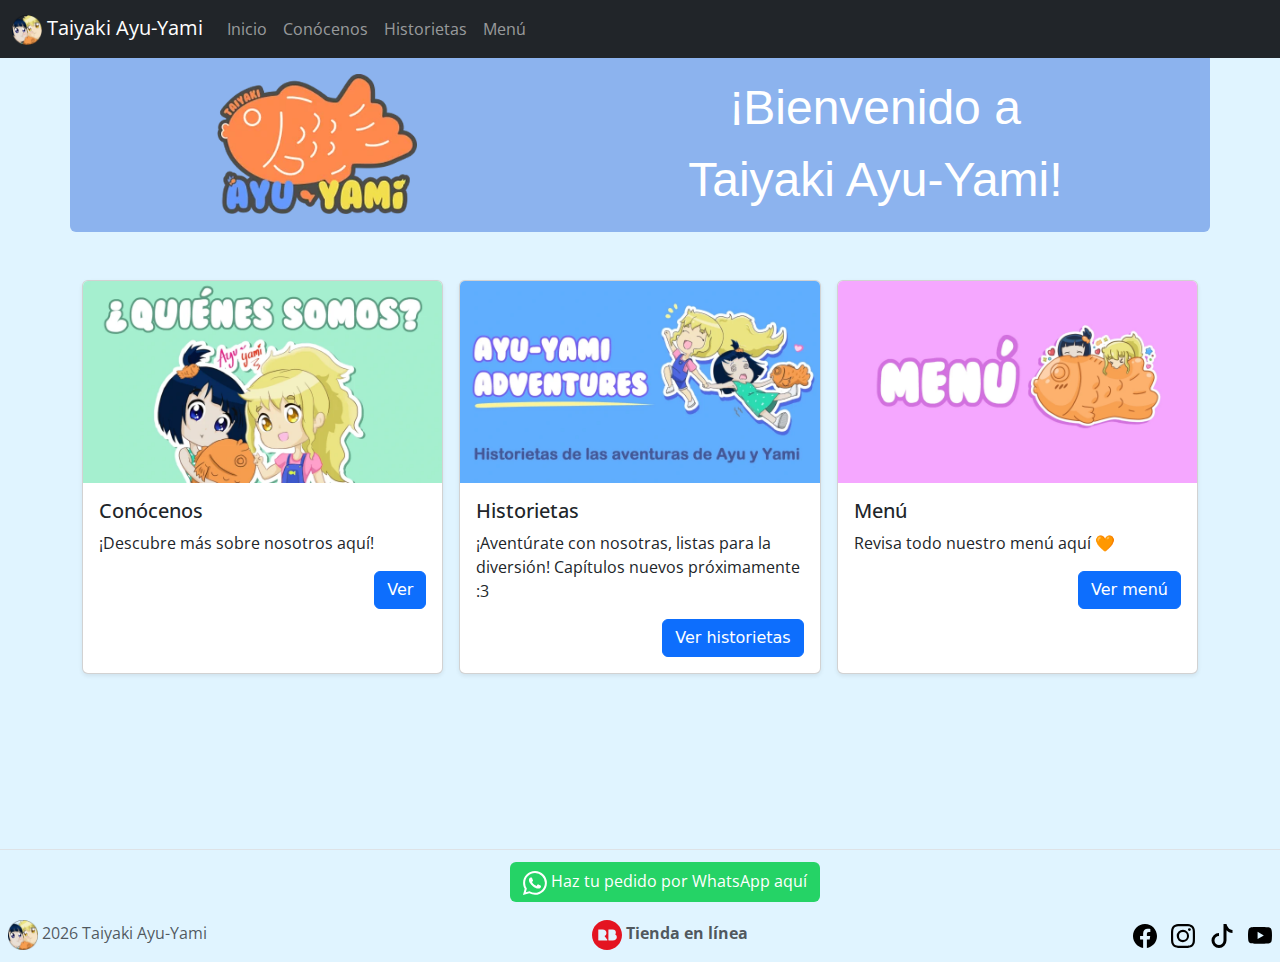
<file: index.html>
<!DOCTYPE html>
<html lang="en">
<head>
  <meta charset="UTF-8">
  <meta name="viewport" content="width=device-width, initial-scale=1.0">
  <link rel="icon" type="image/x-icon" href="/assets/icon-ayu-yami.webp">
  <title>Taiyaki Ayu-Yami</title>

  <link rel="stylesheet" href="css/bootstrap.css">
  <link rel="stylesheet" href="css/normalize.min.css" />
  <link rel="stylesheet" href="css/style.css">

  <link rel="stylesheet" href="https://fonts.cdnfonts.com/css/bubblegum">
  <link rel="preconnect" href="https://fonts.googleapis.com">
  <link rel="preconnect" href="https://fonts.gstatic.com" crossorigin>
  <link href="https://fonts.googleapis.com/css2?family=Open+Sans:wght@400;500;600&display=swap" rel="stylesheet">

  <script src="/js/header.js" defer></script>
  <script src="/js/banner.js" defer></script>
  <script src="/js/banner-full.js" defer></script>
  <script src="/js/footer.js" defer></script>
  <script src="/js/functions.js" defer></script>
</head>
<body>

<header-component></header-component>
<banner-component
  data-bg-color="#8cb3ee"
  data-flip-char="!"
  data-text1="Bienvenido a"
  data-text2="Taiyaki Ayu-Yami!">
</banner-component>

<main>
  <!-- Contenido principal -->
  <div class="container py-5 min-height-screen">
    <div class="row row-cols-1 row-cols-sm-2 row-cols-md-3 g-3">

      <!-- Cards con enlaces a otras secciones de la página -->
      <div class="col d-flex align-items-stretch">
        <div class="card shadow-sm">
          <a href="/conocenos/"><img src="/assets/thumbnail-about.webp" class="card-img-top" alt="thumbnail-historietas"></a>
          <div class="card-body">
            <h5 class="card-title">Conócenos</h5>
            <p class="card-text">¡Descubre más sobre nosotros aquí!</p>
            <a href="/conocenos/" class="btn btn-primary float-end">Ver</a>
          </div>
        </div>
      </div>

      <div class="col d-flex align-items-stretch">
        <div class="card shadow-sm">
          <a href="/comics/"><img src="/assets/thumbnail-comics.webp" class="card-img-top" alt="thumbnail-historietas"></a>
          <div class="card-body">
            <h5 class="card-title">Historietas</h5>
            <p class="card-text">¡Aventúrate con nosotras, listas para la diversión! Capítulos nuevos próximamente :3</p>
            <a href="/comics/" class="btn btn-primary float-end">Ver historietas</a>
          </div>
        </div>
      </div>

      <div class="col d-flex align-items-stretch">
        <div class="card shadow-sm">
          <a href="/menu/"><img src="/assets/thumbnail-menu.webp" class="card-img-top" alt="thumbnail-menu"></a>
          <div class="card-body">
            <h5 class="card-title">Menú</h5>
            <p class="card-text">Revisa todo nuestro menú aquí &#129505;</p>
            <a href="/menu/" class="btn btn-primary float-end">Ver menú</a>
          </div>
        </div>
      </div>

    </div>
  </div>
</main>

<footer-component></footer-component>

<script src="/js/bootstrap.bundle.js"></script>
</body>
</html>
</file>
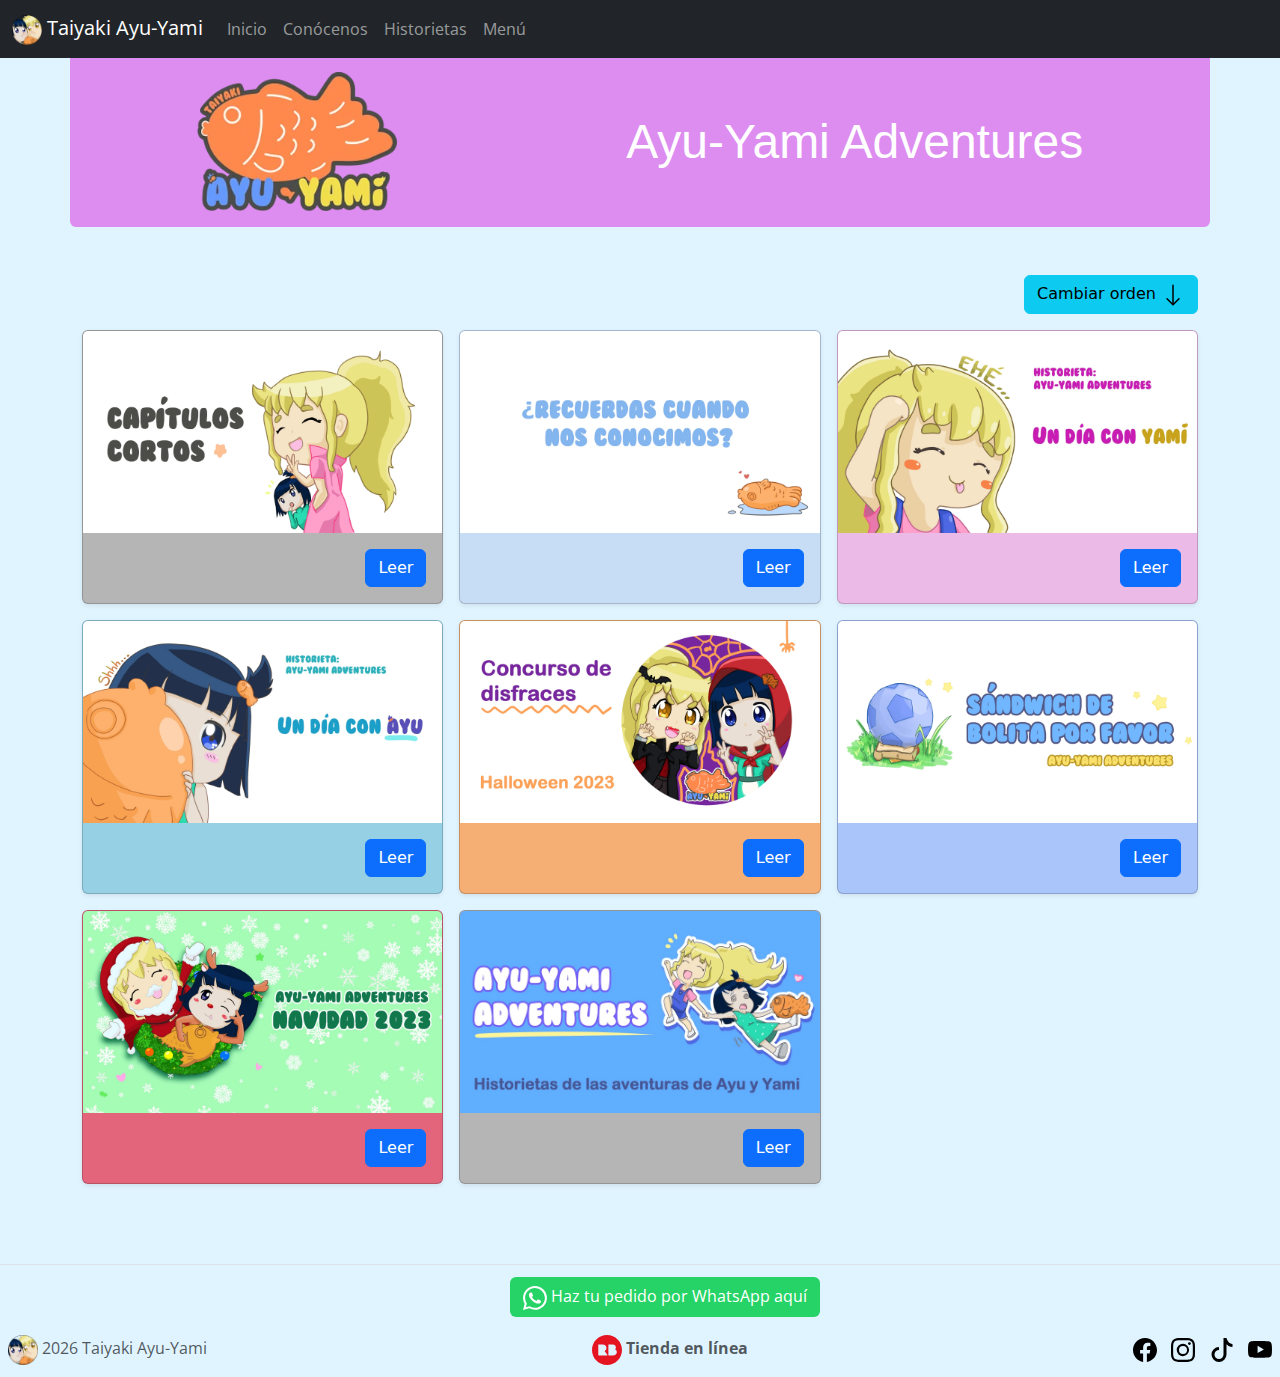
<file: comics/index.html>
<!DOCTYPE html>
<html lang="en">
<head>
  <meta charset="UTF-8">
  <meta name="viewport" content="width=device-width, initial-scale=1.0">
  <link rel="icon" type="image/x-icon" href="/assets/icon-ayu-yami.webp">
  <title>Ayu-Yami Adventures</title>

  <link rel="stylesheet" href="/css/bootstrap.css">
  <link rel="stylesheet" href="/css/normalize.min.css" />
  <link rel="stylesheet" href="/css/style.css">

  <link rel="stylesheet" href="https://fonts.cdnfonts.com/css/bubblegum">
  <link rel="preconnect" href="https://fonts.googleapis.com">
  <link rel="preconnect" href="https://fonts.gstatic.com" crossorigin>
  <link href="https://fonts.googleapis.com/css2?family=Open+Sans:wght@400;500;600&display=swap" rel="stylesheet">

  <script src="/js/header.js" defer></script>
  <script src="/js/banner.js" defer></script>
  <script src="/js/footer.js" defer></script>
  <script src="/js/functions.js" defer></script>
  <script src="index.js" defer></script>
</head>
<body>

<header-component></header-component>
<banner-component
  data-bg-color="#dd8df0"
  data-flip-char=""
  data-text1="Ayu-Yami Adventures"
  data-text2="">
</banner-component>

<main>
  <!-- Contenido -->
  <div class="container py-5 min-height-screen">

    <div class="d-flex justify-content-end">
      <button id="reordenarBtn" class="btn btn-info text-right">Cambiar orden&nbsp;<svg class="bi" width="24" height="24"><use href="#arrow-down"/></svg></button>
    </div>

    <div id="cards-container" class="pt-3 row row-cols-1 row-cols-sm-2 row-cols-md-3 g-3">
      <!-- Insertar cards por script desde archivo JSON -->
    </div>
    
  </div>
</main>

<footer-component></footer-component>

<script src="/js/bootstrap.bundle.js"></script>
</body>
</html>
</file>
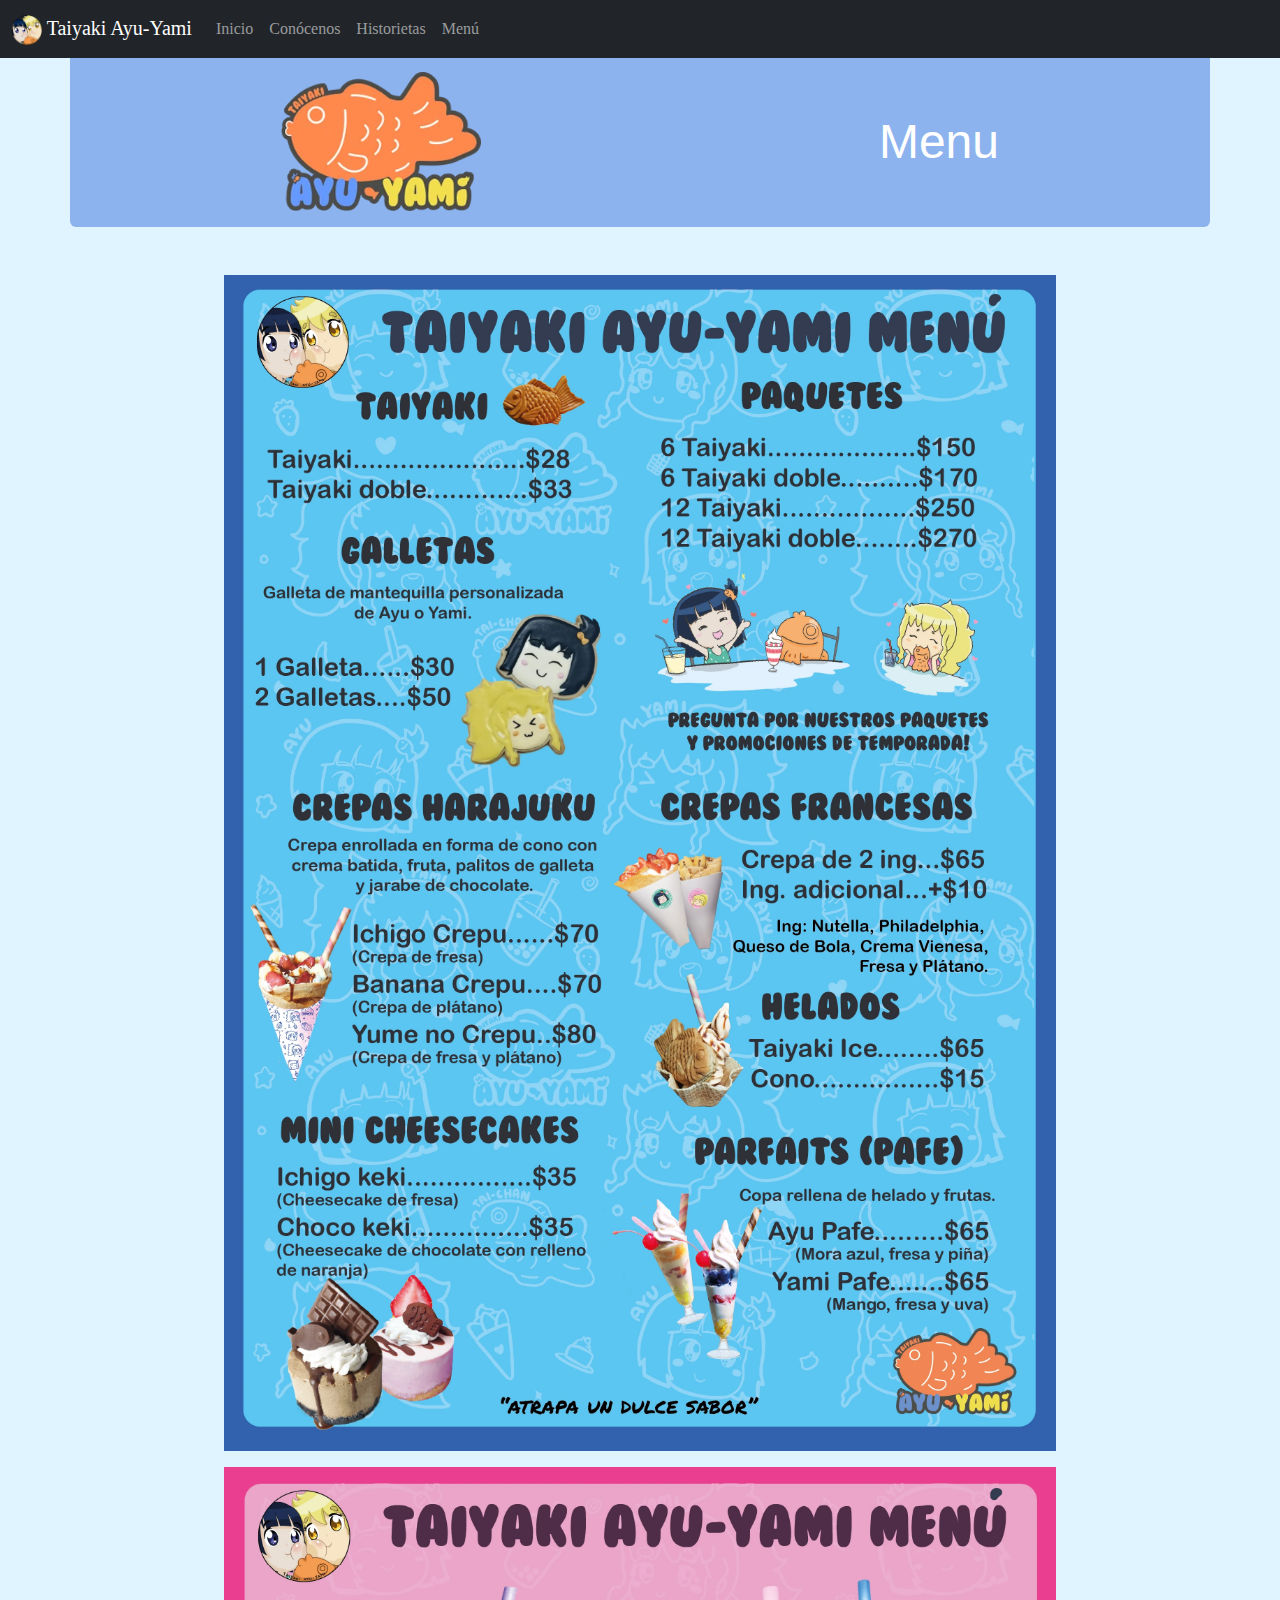
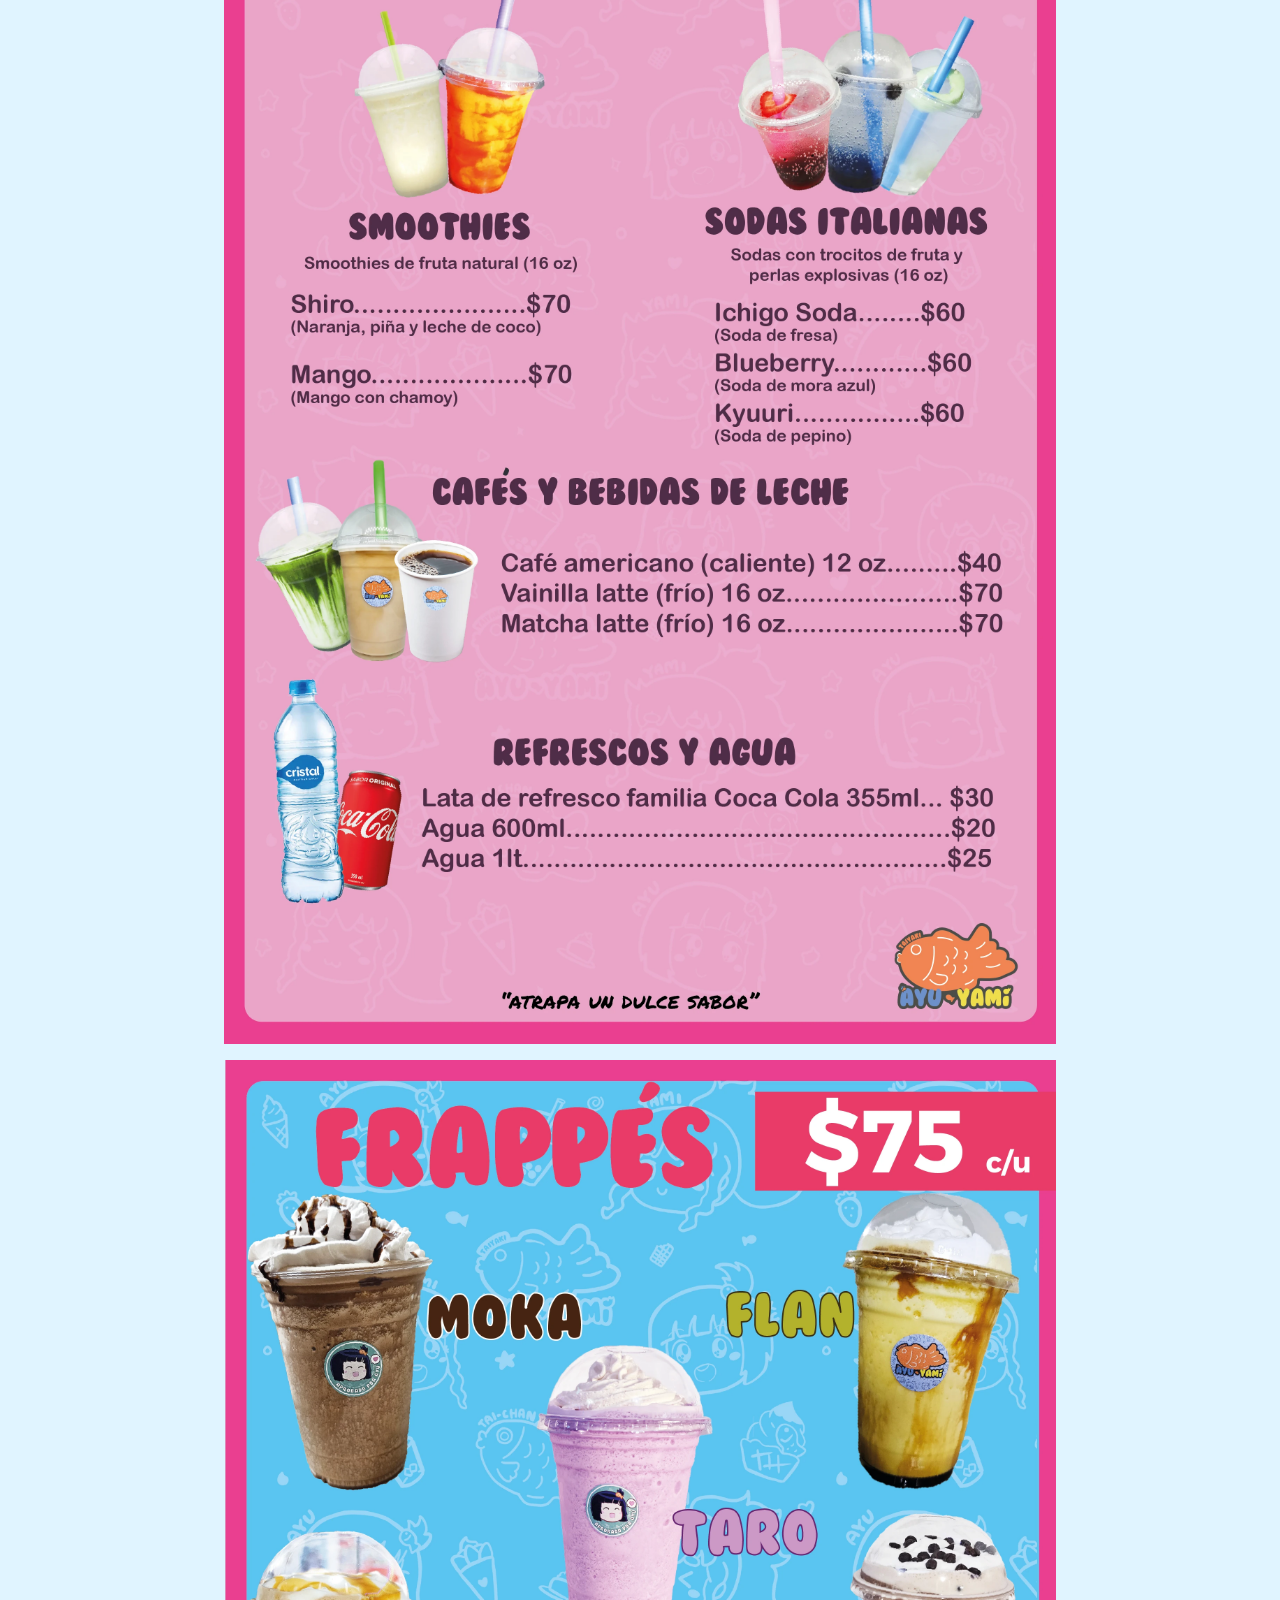
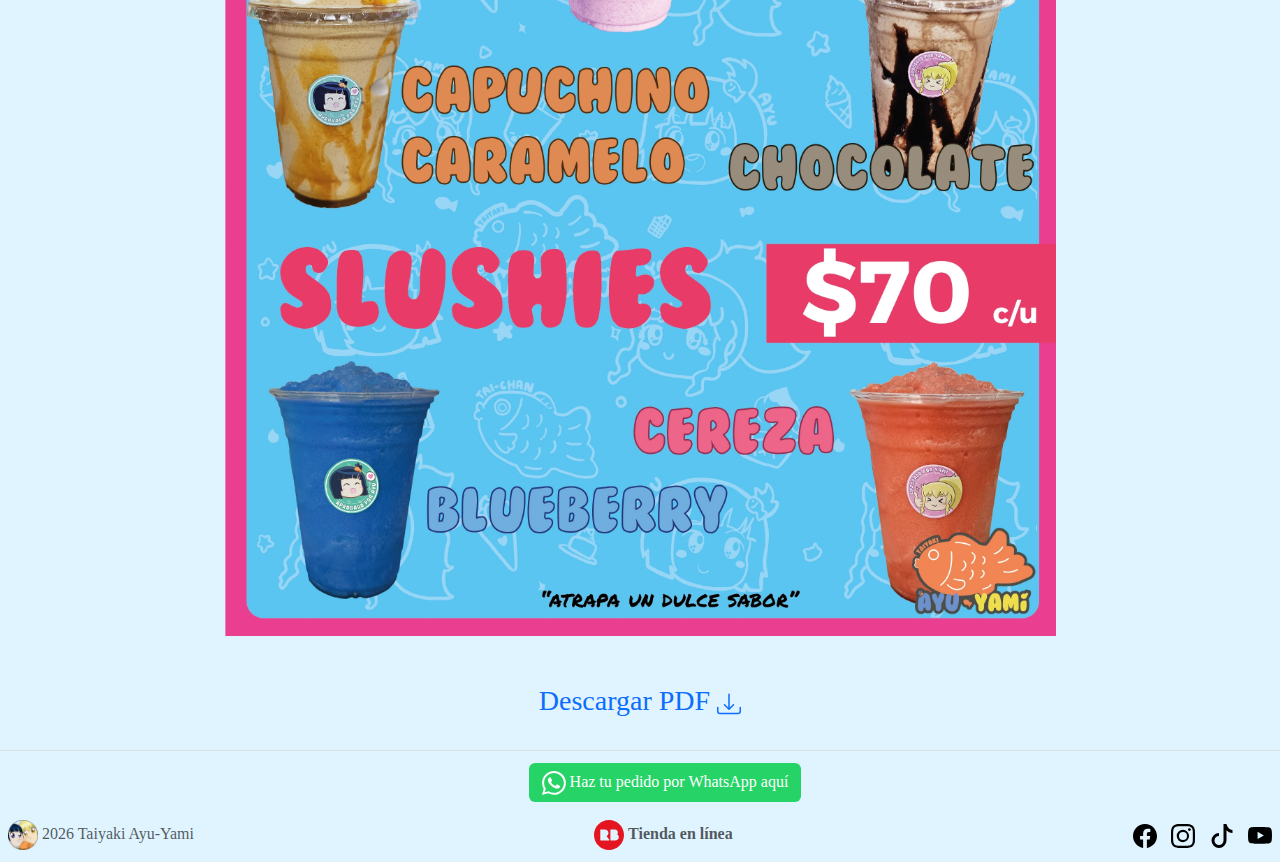
<file: menu/index.html>
<!DOCTYPE html>
<html lang="en">
<head>
  <meta charset="UTF-8">
  <meta name="viewport" content="width=device-width, initial-scale=1.0">
  <link rel="icon" type="image/x-icon" href="/assets/icon-ayu-yami.webp">
  <title>Taiyaki Ayu-Yami</title>

  <link rel="stylesheet" href="/css/bootstrap.css">
  <link rel="stylesheet" href="/css/normalize.min.css" />
  <link rel="stylesheet" href="/css/style.css">

  <!-- <link rel="stylesheet" href="https://fonts.cdnfonts.com/css/bubblegum">
  <link rel="preconnect" href="https://fonts.googleapis.com">
  <link rel="preconnect" href="https://fonts.gstatic.com" crossorigin>
  <link href="https://fonts.googleapis.com/css2?family=Open+Sans:wght@400;500;600&display=swap" rel="stylesheet"> -->

  <script src="/js/header.js" defer></script>
  <script src="/js/banner.js" defer></script>
  <script src="/js/banner-full.js" defer></script>
  <script src="/js/footer.js" defer></script>
  <script src="/js/functions.js" defer></script>

  <style>
    a {
      text-decoration: none;
    }
  </style>
</head>
<body>
  <header-component></header-component>

  <banner-component
    data-bg-color="#8cb3ee"
    data-flip-char=""
    data-text1="Menu"
    data-text2="">
  </banner-component>

  <main>
    <div class="container pt-5 min-height-screen">
      <img class="img-menu pb-3" src="/assets/menu1.webp" alt="Menú de postres">
      <img class="img-menu pb-3" src="/assets/menu2.webp" alt="Menú de postres">
      <img class="img-menu pb-5" src="/assets/menu3.webp" alt="Menú de bebidas">

      <h3 class="text-center"><a href="/assets/Menu Taiyaki Ayu-Yami.pdf" target="_blank">Descargar PDF&nbsp;<svg fill="currentColor" width="24" height="24"><use xlink:href="#bi-download"/></svg></a></h3>
    </div>
  </main>

  <footer-component></footer-component>

  <script src="/js/bootstrap.bundle.js"></script>
</body>
</html>
</file>
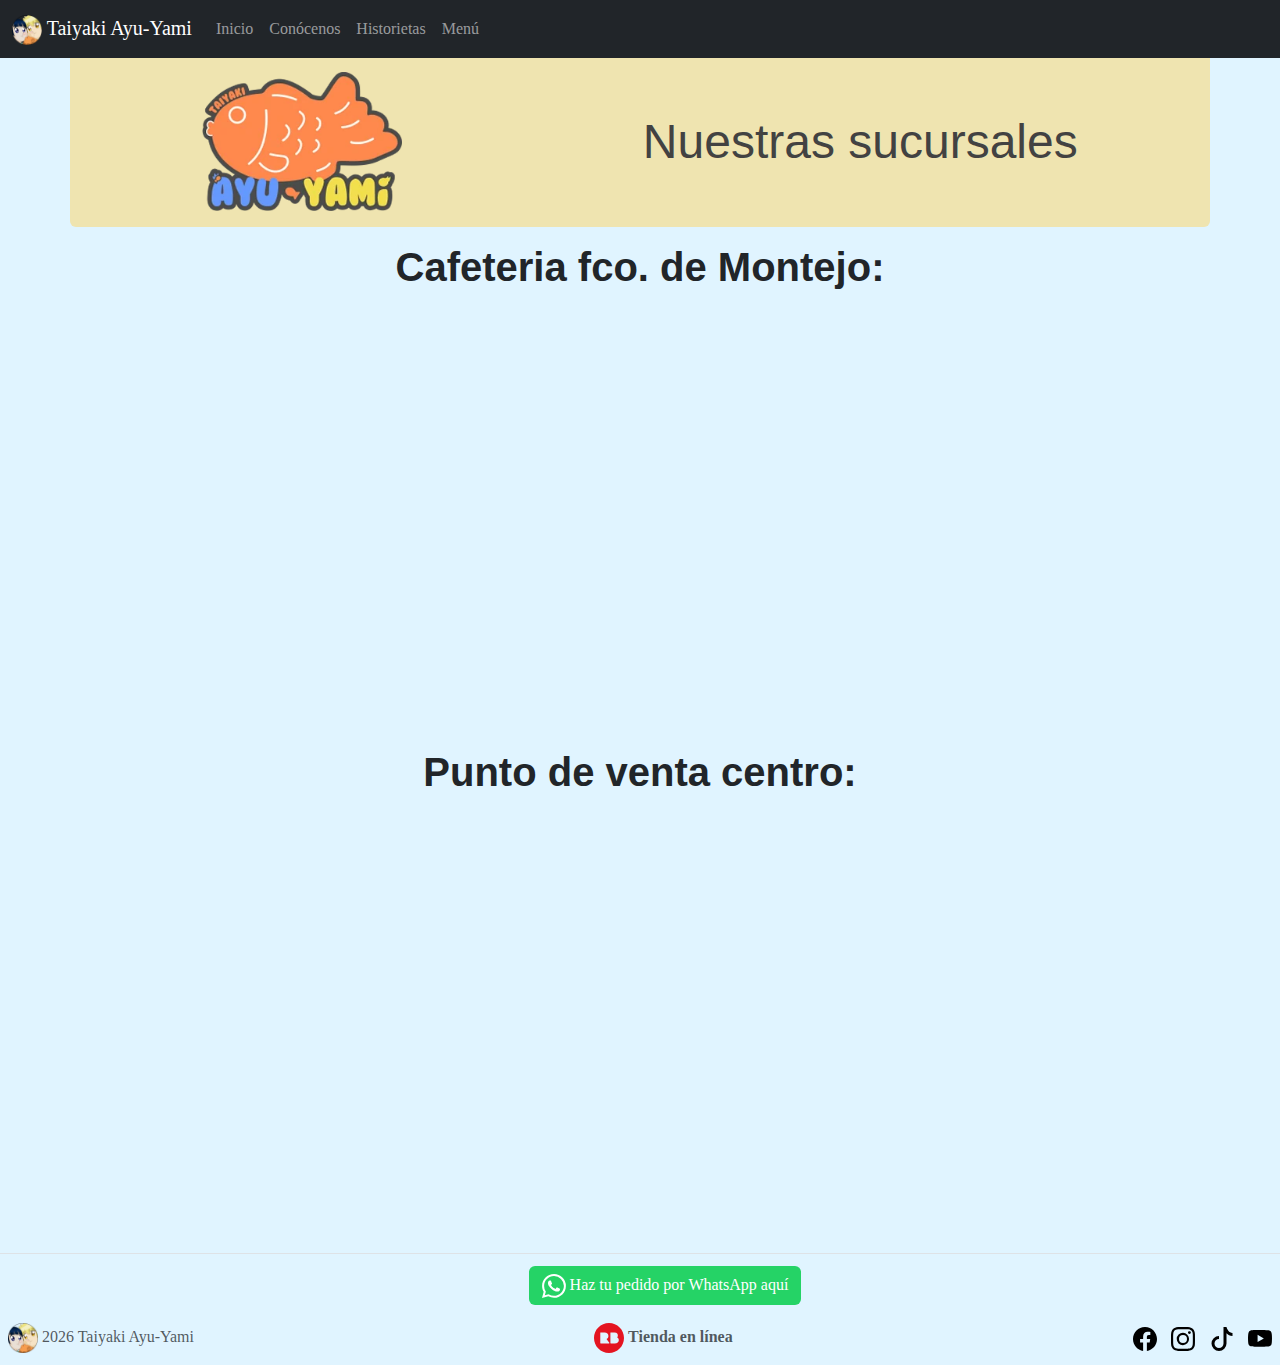
<file: sucursales/index.html>
<!DOCTYPE html>
<html lang="en">

<head>
  <meta charset="UTF-8">
  <meta name="viewport" content="width=device-width, initial-scale=1.0">
  <link rel="preload" as="image" href="/assets/logo.webp" fetchpriority="high">
  <link rel="icon" type="image/x-icon" href="/assets/icon-ayu-yami.webp">
  <title>Taiyaki Ayu-Yami</title>

  <link rel="preconnect" href="https://fonts.cdnfonts.com/">
  <link rel="preconnect" href="https://fonts.cdnfonts.com/" crossorigin>
  <link href="/assets/fonts/OpenSans-Regular.woff2" type="font/woff2"
    rel="preload" as="font" crossorigin>
  <link rel="stylesheet" href="/css/normalize.min.css">
  <link rel="stylesheet" href="/css/bootstrap.css">
  <link rel="stylesheet" href="/css/style.css">

  <script src="/js/header.js" defer></script>
  <script src="/js/banner.js" defer></script>
  <script src="/js/footer.js" defer></script>
  <script src="/js/functions.js" defer></script>

  <style>
    .title {
      color: #424242;
    }
  </style>
</head>

<body>
  <header-component></header-component>
  <banner-component
    data-text1="Nuestras sucursales"
    data-bg-color="#efe4b0">
  </banner-component>
  <main>
    <div class="mx-2 my-3">
      <div class="container min-height-screen">
        <h1 class="bubblegum title-grey text-center">Cafeteria fco. de Montejo:</h1>
        <div class="container-map mb-5">
          <iframe
            src="https://www.google.com/maps/embed?pb=!1m18!1m12!1m3!1d3723.835717120775!2d-89.64391632399419!3d21.03925838741641!2m3!1f0!2f0!3f0!3m2!1i1024!2i768!4f13.1!3m3!1m2!1s0x8f5674634bd70ee3%3A0x85df5feed208570!2sTaiyaki%20Ayu-Yami!5e0!3m2!1ses-419!2smx!4v1718136600557!5m2!1ses-419!2smx"
            width="600" height="450" style="border:0;" allowfullscreen="" loading="lazy"
            referrerpolicy="no-referrer-when-downgrade"></iframe>
        </div>

        <h1 class="bubblegum title-grey text-center">Punto de venta centro:</h1>
        <div class="container-map mb-5">
          <iframe
            src="https://www.google.com/maps/embed?pb=!1m18!1m12!1m3!1d29806.078034987346!2d-89.65890347957613!3d20.96216096715934!2m3!1f0!2f0!3f0!3m2!1i1024!2i768!4f13.1!3m3!1m2!1s0x8f5671672390c667%3A0x702ef322f007f585!2sTaiyaki%20Ayu-Yami%20Centro!5e0!3m2!1ses-419!2smx!4v1756594376225!5m2!1ses-419!2smx"
            width="600" height="450" style="border:0;" allowfullscreen="" loading="lazy"
            referrerpolicy="no-referrer-when-downgrade"></iframe>
        </div>
      </div>
    </div>

  </main>

  <footer-component></footer-component>

  <script src="/js/bootstrap.bundle.js"></script>
</body>

</html>
</file>
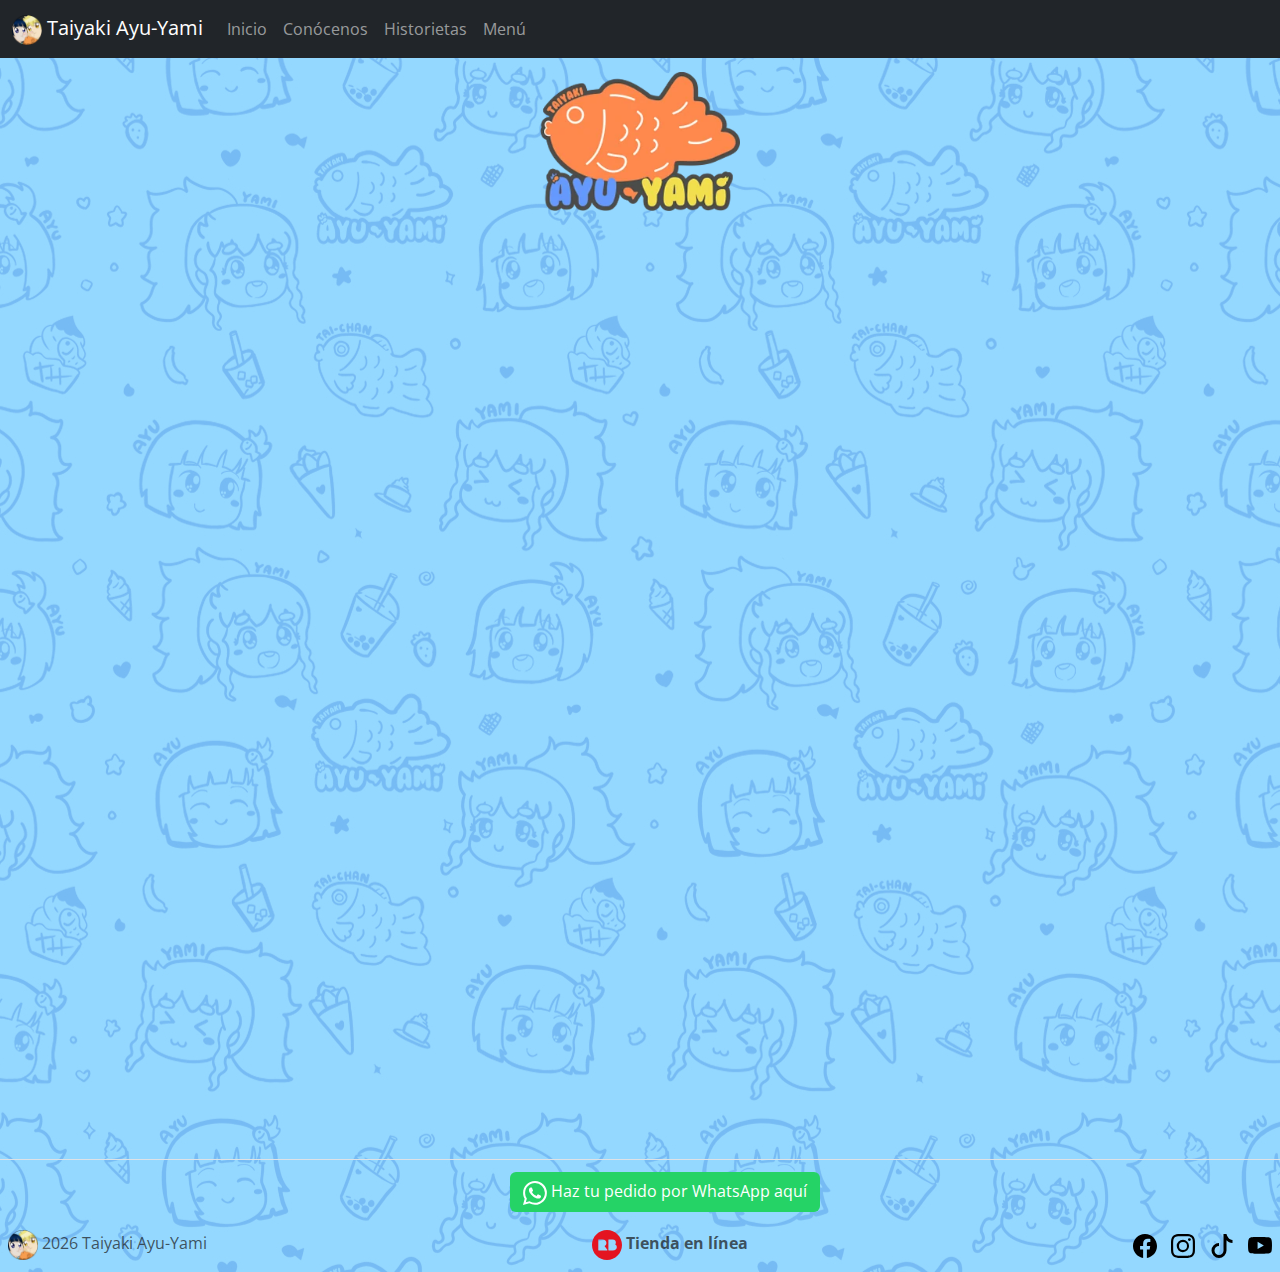
<file: comics/capitulo/index.html>
<!DOCTYPE html>
<html lang="en">
<head>
  <meta charset="UTF-8">
  <meta name="viewport" content="width=device-width, initial-scale=1.0">
  <link rel="icon" type="image/x-icon" href="/assets/icon-ayu-yami.webp">
  <title>Taiyaki Ayu-Yami</title>

  <link rel="stylesheet" href="/css/bootstrap.css">
  <link rel="stylesheet" href="/css/normalize.min.css" />
  <link rel="stylesheet" href="/css/style.css">

  <link rel="stylesheet" href="https://fonts.cdnfonts.com/css/bubblegum">
  <link rel="preconnect" href="https://fonts.googleapis.com">
  <link rel="preconnect" href="https://fonts.gstatic.com" crossorigin>
  <link href="https://fonts.googleapis.com/css2?family=Open+Sans:wght@400;500;600&display=swap" rel="stylesheet">

  <script src="/js/header.js" defer></script>
  <script src="/js/banner-full.js" defer></script>
  <script src="/js/footer.js" defer></script>
  <script src="/js/functions.js" defer></script>
  <script type="module" src="index.js" defer></script>
</head>
<body class="ayu-yami-background">

<header-component></header-component>
<banner-full-component data-bg-color=""></banner-full-component>

<main>
  <div id="comic-container" class="container-lg center-screen"><!-- Generar imágenes de las páginas del cómic --></div>
  <div id="nav-buttons"><!-- Insertar botones de navegacion --></div>
</main>

<footer-component></footer-component>

<script src="/js/bootstrap.bundle.js"></script>
</body>
</html>
</file>
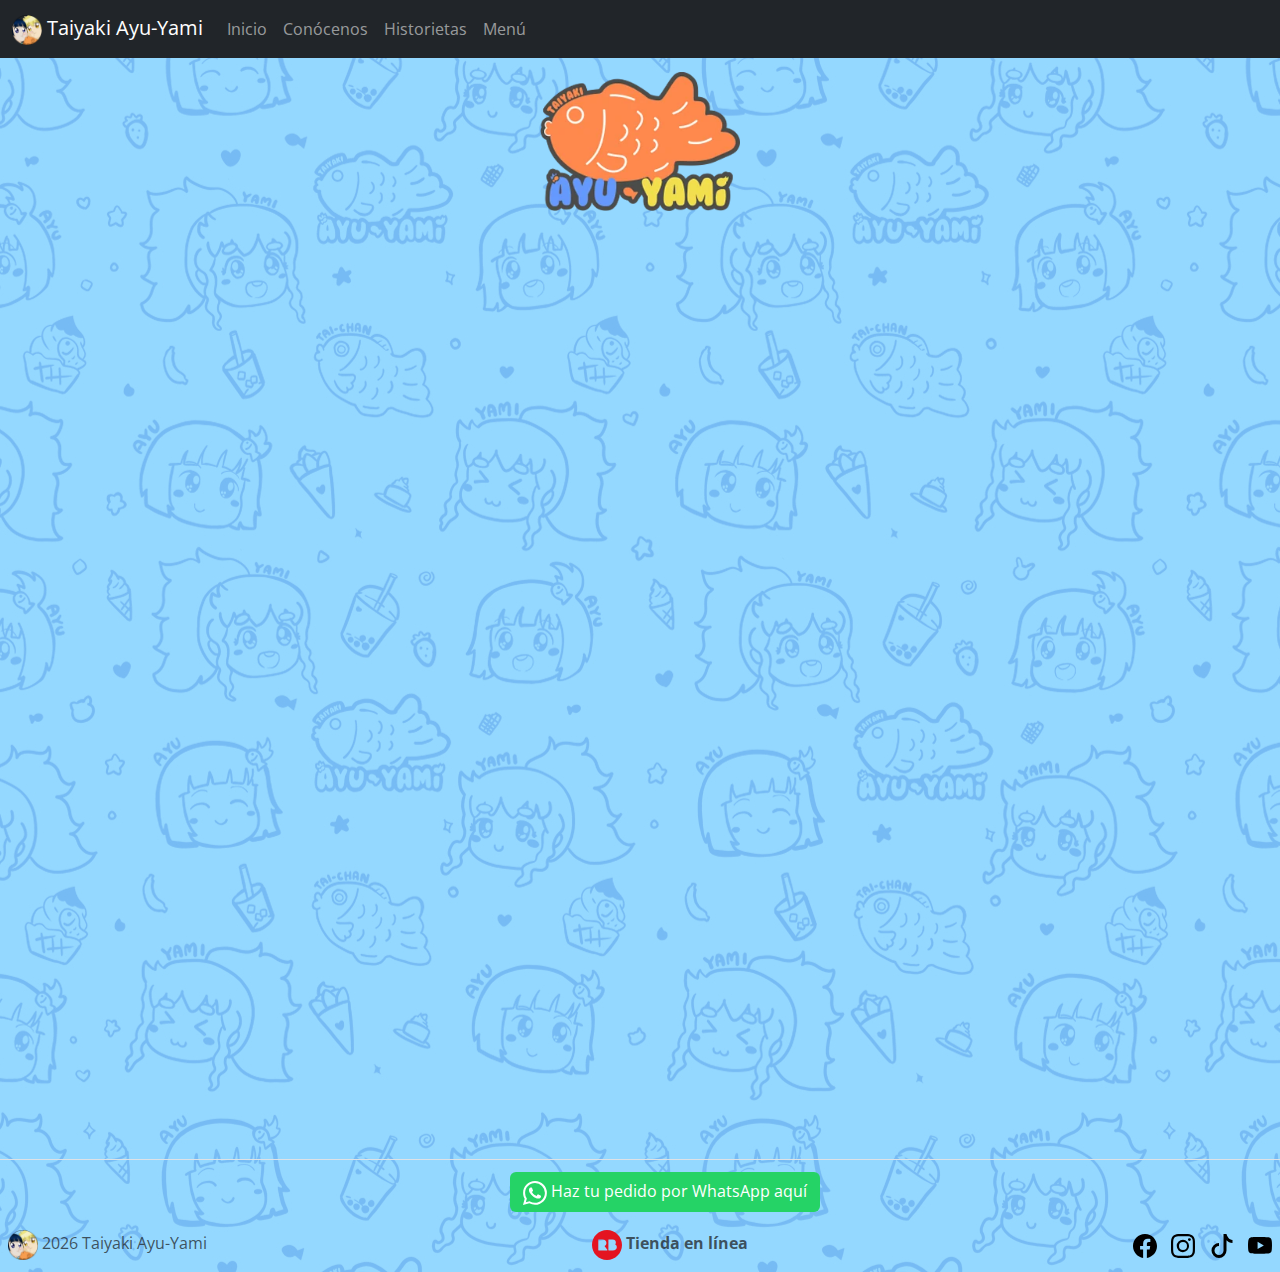
<file: comics/capitulos/index.html>
<!DOCTYPE html>
<html lang="en">
<head>
  <meta charset="UTF-8">
  <meta name="viewport" content="width=device-width, initial-scale=1.0">
  <link rel="icon" type="image/x-icon" href="/assets/icon-ayu-yami.webp">
  <title>Taiyaki Ayu-Yami</title>

  <link rel="stylesheet" href="/css/bootstrap.css">
  <link rel="stylesheet" href="/css/normalize.min.css" />
  <link rel="stylesheet" href="/css/style.css">

  <link rel="stylesheet" href="https://fonts.cdnfonts.com/css/bubblegum">
  <link rel="preconnect" href="https://fonts.googleapis.com">
  <link rel="preconnect" href="https://fonts.gstatic.com" crossorigin>
  <link href="https://fonts.googleapis.com/css2?family=Open+Sans:wght@400;500;600&display=swap" rel="stylesheet">

  <script src="/js/header.js" defer></script>
  <script src="/js/banner-full.js" defer></script>
  <script src="/js/footer.js" defer></script>
  <script src="index.js" defer></script>
</head>
<body class="ayu-yami-background">

<header-component></header-component>
<banner-full-component data-bg-color=""></banner-full-component>

<main class="">

  <div id="comic-container" class="container-lg center-screen">
    <!-- Generar imágenes de las páginas del cómic -->
  </div>

</main>

<footer-component></footer-component>

<script src="/js/bootstrap.bundle.js"></script>
</body>
</html>
</file>
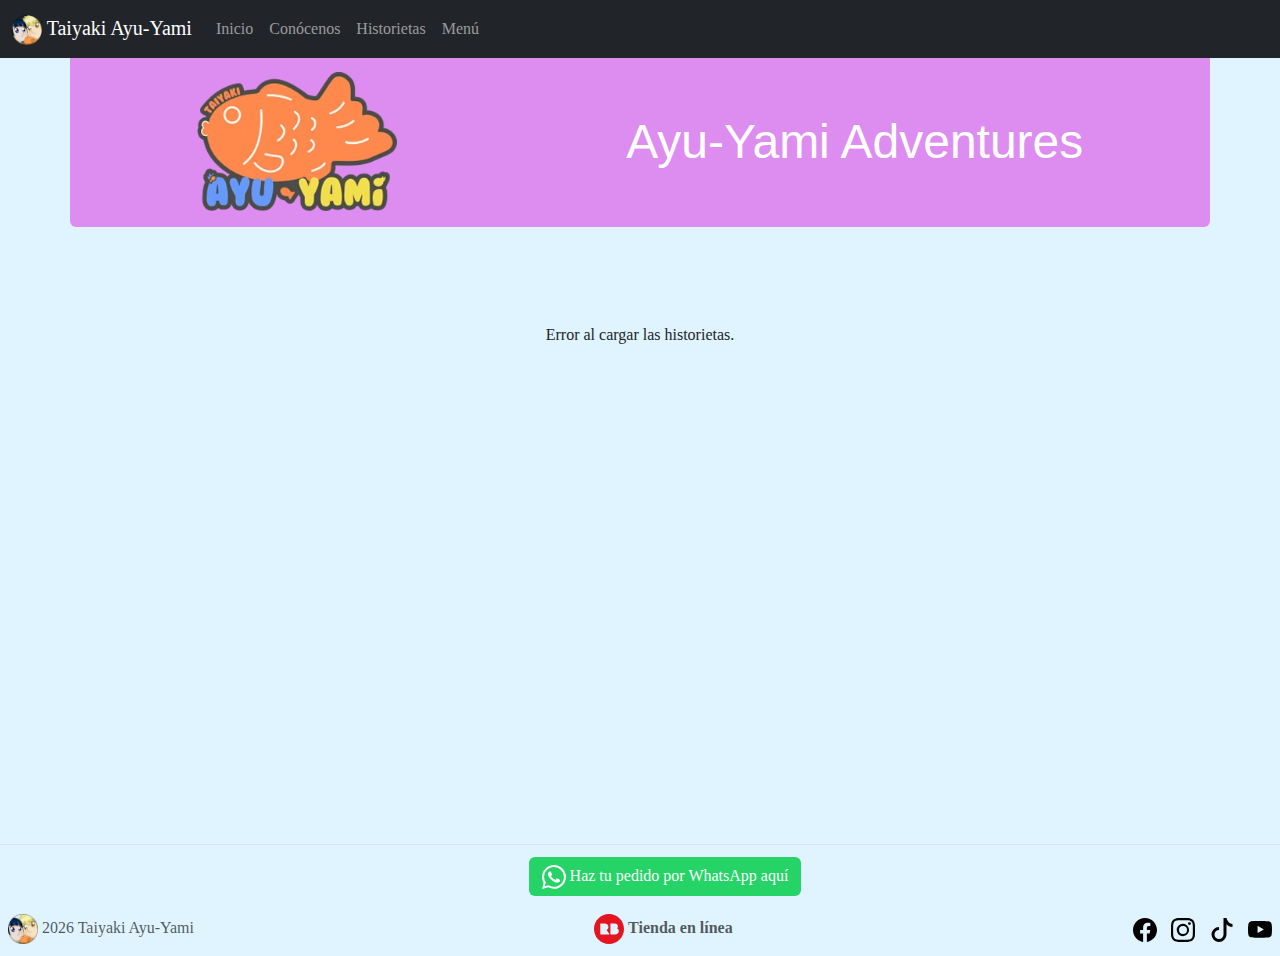
<file: comics/colecciones/index.html>
<!DOCTYPE html>
<html lang="es">
<head>
  <meta charset="UTF-8">
  <meta name="viewport" content="width=device-width, initial-scale=1.0">
  <link rel="preload" as="image" href="/assets/logo.webp" fetchpriority="high">
  <link rel="icon" type="image/x-icon" href="/assets/icon-ayu-yami.webp">
  <title>Historietas — Taiyaki Ayu-Yami</title>

  <link rel="preconnect" href="https://fonts.cdnfonts.com/">
  <link rel="preconnect" href="https://fonts.cdnfonts.com/" crossorigin>
  <link href="/assets/fonts/OpenSans-Regular.woff2" type="font/woff2"
    rel="preload" as="font" crossorigin>
  <link rel="stylesheet" href="/css/normalize.min.css">
  <link rel="stylesheet" href="/css/bootstrap.css">
  <link rel="stylesheet" href="/css/style.css">

  <script src="/js/header.js" defer></script>
  <script src="/js/banner.js" defer></script>
  <script src="/js/banner-full.js" defer></script>
  <script src="/js/footer.js" defer></script>

  <script type="module" src="index.js" defer></script>
</head>
<body>

<header-component></header-component>

<!-- Listing mode: banner with collection title -->
<div id="listing-banner">
  <banner-component
    data-bg-color="#dd8df0"
    data-flip-char=""
    data-text1="Ayu-Yami Adventures"
    data-text2="">
  </banner-component>
</div>

<!-- Reader mode: logo-only banner -->
<div id="reader-banner" style="display: none;">
  <banner-full-component data-bg-color=""></banner-full-component>
</div>

<main>
  <!-- Listing mode -->
  <div id="listing-section" class="container py-5 min-height-screen">
    <div class="d-flex justify-content-between align-items-center gap-3">
      <a href="/comics/" class="btn btn-outline-secondary text-nowrap">&larr; Colecciones</a>
      <div class="d-flex align-items-center gap-2">
        <span class="text-body-tertiary d-none d-sm-inline">Cambiar orden:</span>
        <button id="reordenarBtn" class="btn btn-info" aria-label="Cambiar orden de historietas"><span id="textoBtn">Más antiguos primero</span>&nbsp;<svg class="bi" width="24" height="24"><use href="#arrow-down"/></svg></button>
      </div>
    </div>

    <div id="cards-container" class="pt-3 row row-cols-1 row-cols-sm-2 row-cols-md-3 g-3">
    </div>
  </div>

  <!-- Reader mode -->
  <div id="reader-section" style="display: none;">
    <div id="comic-container" class="container-lg center-screen"></div>
    <div id="nav-buttons"></div>
  </div>
</main>

<footer-component></footer-component>

<script src="/js/bootstrap.bundle.js"></script>
</body>
</html>
</file>
<file: css/style.css>
/* Responsive: https://www.taniarascia.com/you-dont-need-a-framework/ */
html {
  box-sizing: border-box;
}
*,
*:before,
*:after {
  box-sizing: inherit;
}

/* Custom */
body {
  background-color: #94d8ff4b;
  padding-top: 56px;
}
p, h1, h2, h3, h4, h5, h6, .navbar, footer {
  font-family: 'Open Sans', serif;
}
h1 {
  font-weight: 600;
}
h2 {
  font-weight: 500;
}
.bubblegum {
  font-family: 'BubbleGum', sans-serif;
}
.logo-header {
  width: 35%;
  max-width: 200px;
  height: auto;
}
.flip-y {
  transform: scale(1, -1);
  -moz-transform: scale(1, -1);
  -webkit-transform: scale(1, -1);
  -o-transform: scale(1, -1);
  -ms-transform: scale(1, -1);
  transform: scale(1, -1);
}
.title {
  color: #ffffff;
  font-size: 1.5rem;
}
.title-big {
  color: #ffffff;
  font-size: 3rem;
}
.min-height-screen {
  min-height: 65vh;
}

/* Visualizador de comics */
.ayu-yami-background {
  background-image: url("/assets/background.webp");
  /* background-color: #cbe0f8; */
  background-repeat: repeat;
  background-size: auto;
  background-position: center;
}
.comic-background {
  /* Si se automatiza le vista de comics ya no se usara */
  background-color: #cbe0f8;
}
.img-comic  {
  width: 98%;
  height: auto;
  padding-bottom: 1.5rem;
}
.center-screen {
  display: flex;
  justify-content: center;
  flex-direction: column;
  align-items: center;
  min-height: 100vh;
}

/* About */
.justify {
  text-align: justify;
}
/* .indent {
  text-indent: 2rem;
} */
.responsive-img-center {
  width: 100%;
  max-width: 100%;
  height: auto;
  display: block;
  margin-left: auto;
  margin-right: auto;
  border-radius: 5%;
}
.center-video {
  display: block;
  margin-left: auto;
  margin-right: auto;
}

/* Menu */
.img-menu {
  width: 95vw;
  max-width: 100%;
  height: auto;
  display: block;
  margin-left: auto;
  margin-right: auto;
}

@media screen and (min-width: 992px) {
  .title {
    font-size: 3rem;
  }
  .img-comic {
    width: 80%;
  }
  iframe {
    width: 700px;
    height: 394px;
  }
  .responsive-img-center {
    width: 65%;
  }
  .img-menu {
    width: 65vw;
  }
}
@media screen and (min-width: 768px) and (max-width: 991px) {
  .title {
    font-size: 2.5rem;
  }
  .img-menu {
    width: 65vw;
  }
}
@media screen and (min-width: 576px) and (max-width: 767px) {
  .title {
    font-size: 2rem;
  }
}
@media screen and (min-width: 305px) and (max-width: 575px) {
  iframe {
    width: 336px;
    height: 189px;
  }
}
@media screen and (max-width: 304px) {
  /* Evitar traslape con navbar que se expande */
  /* body {
    padding-top: 90px;
  } */
}
</file>
